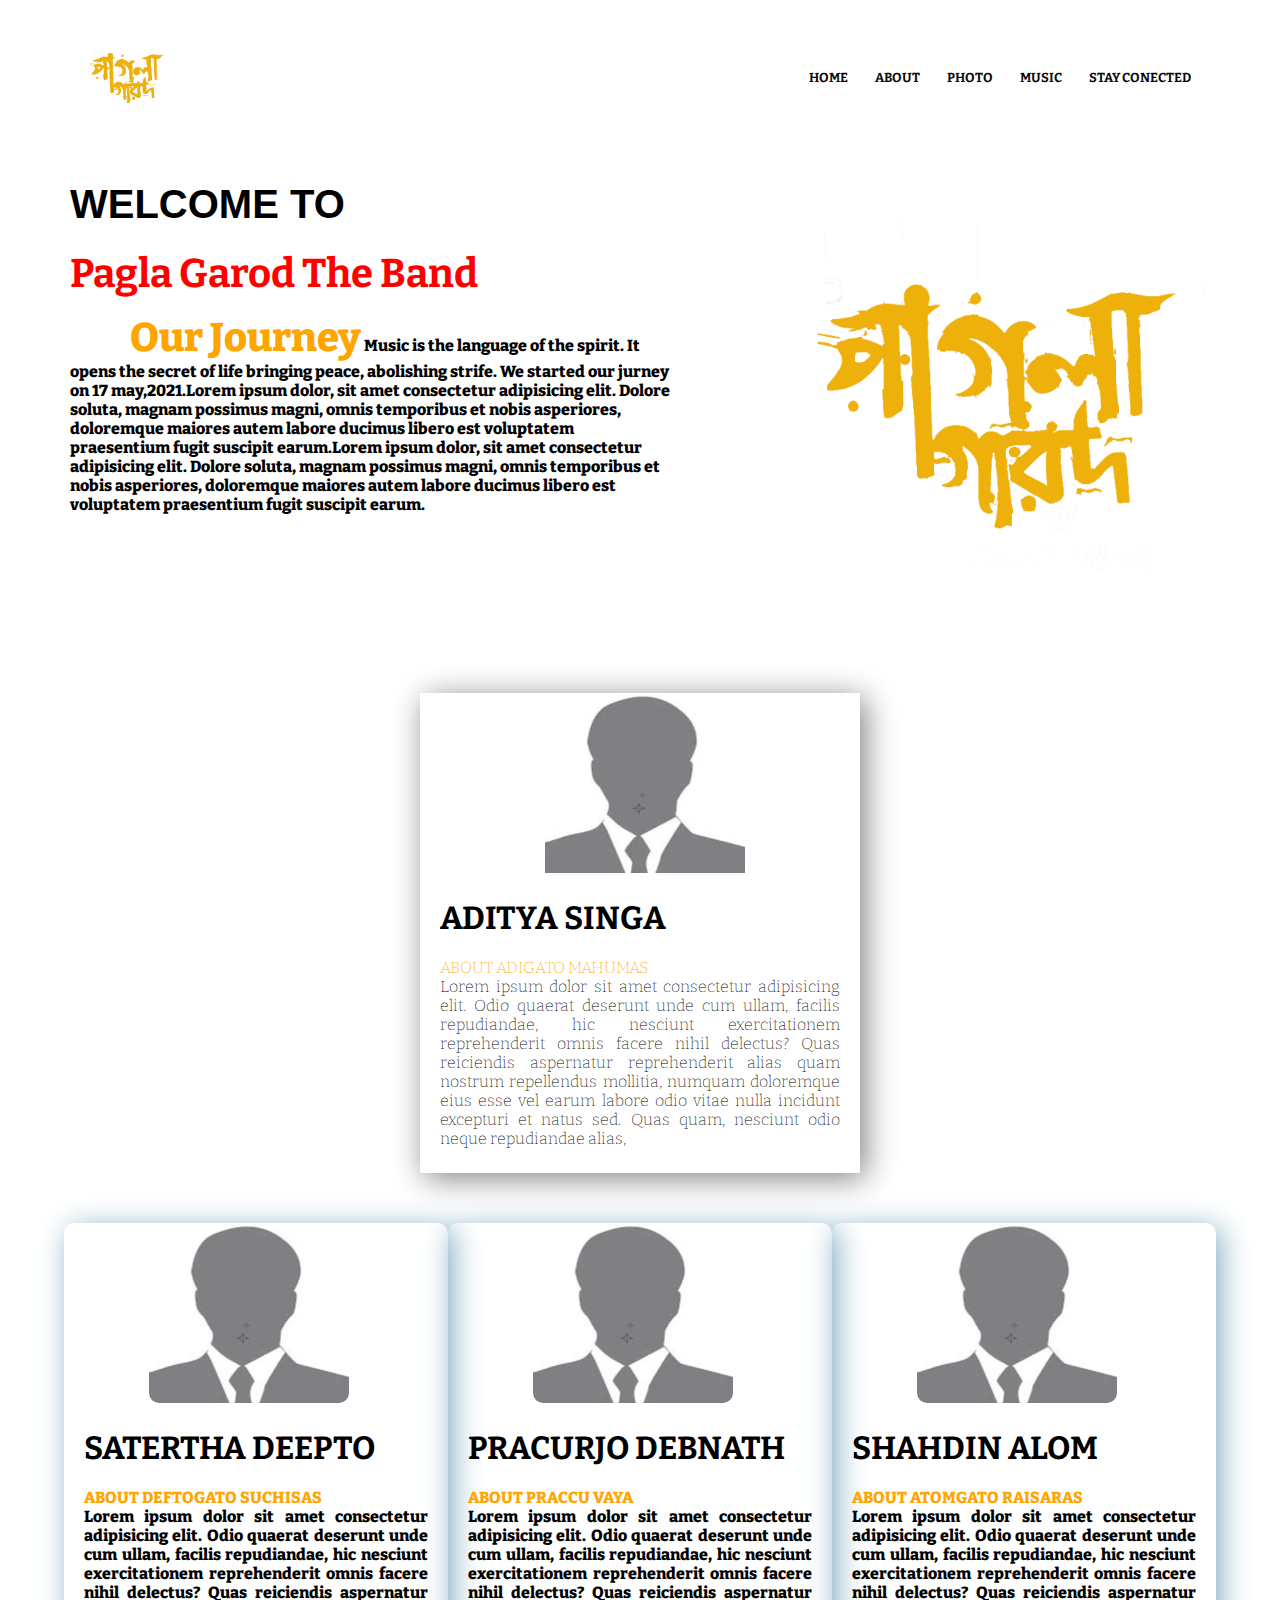
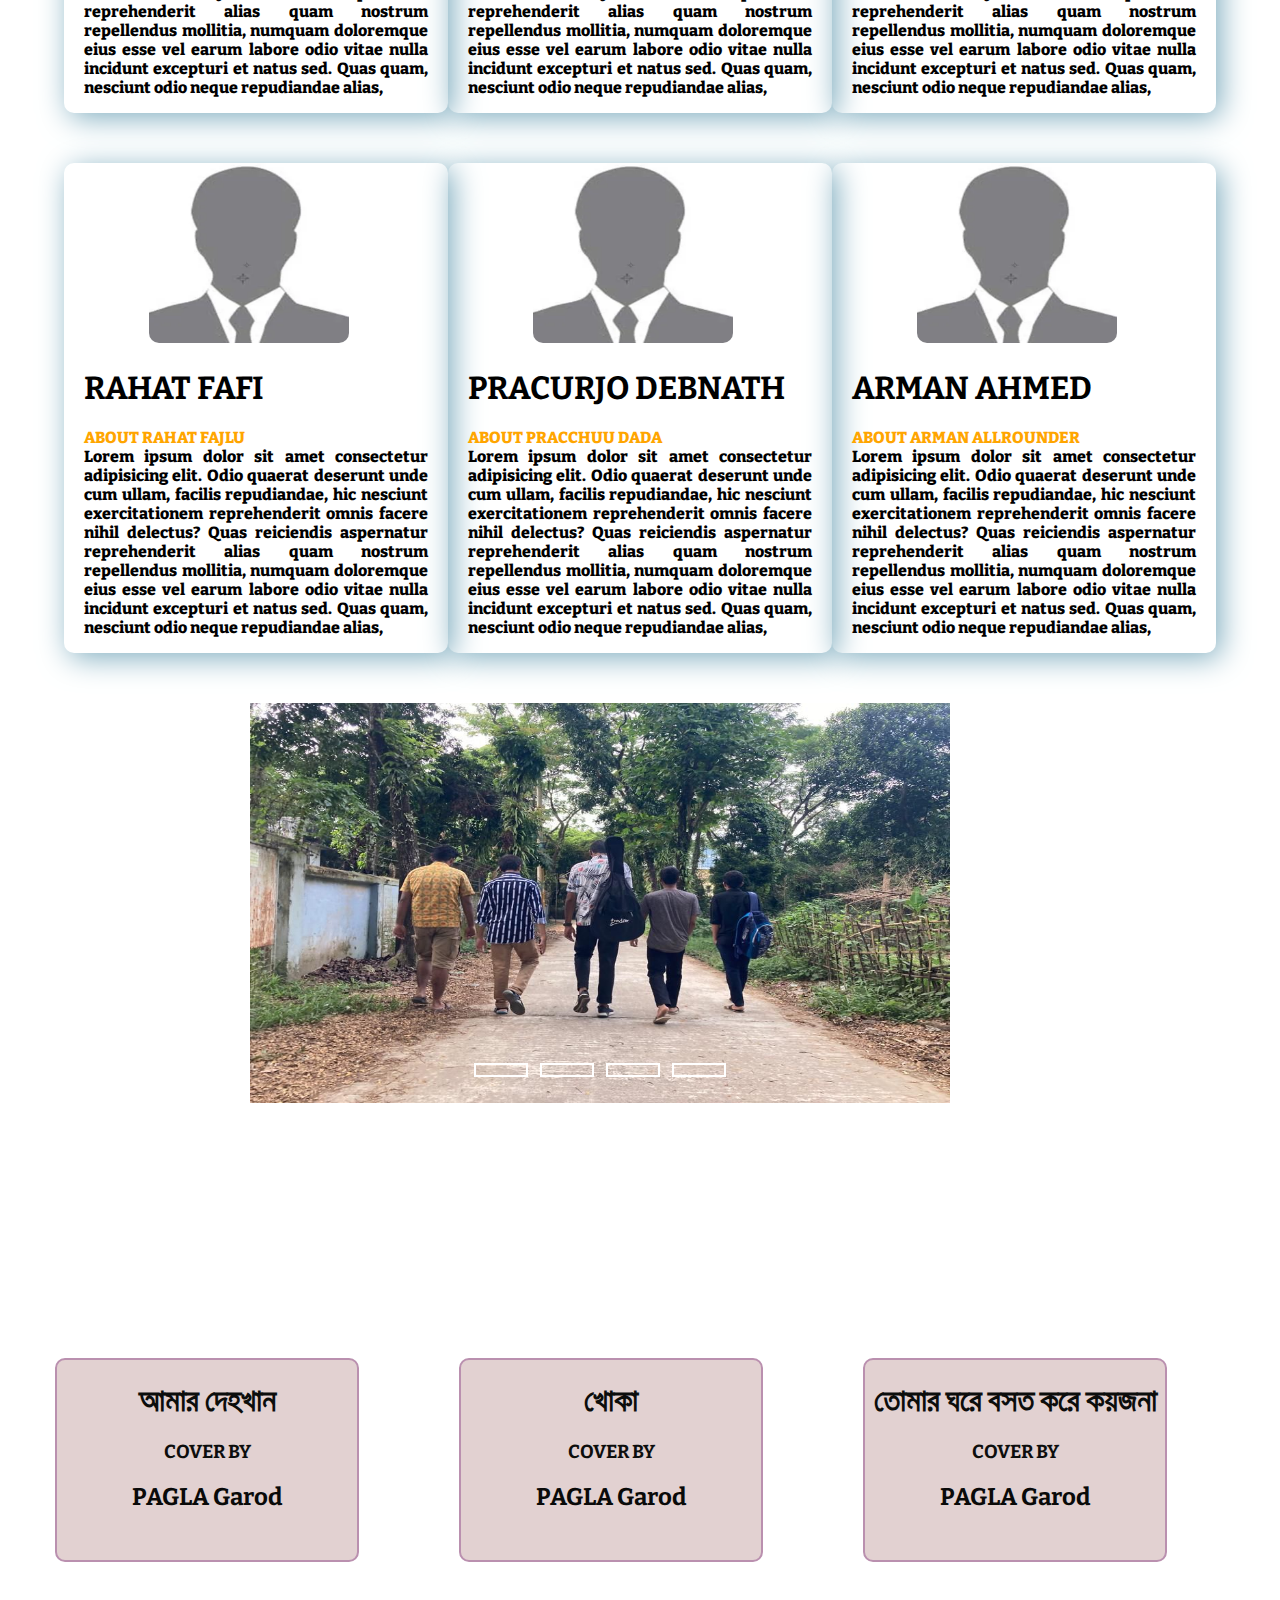
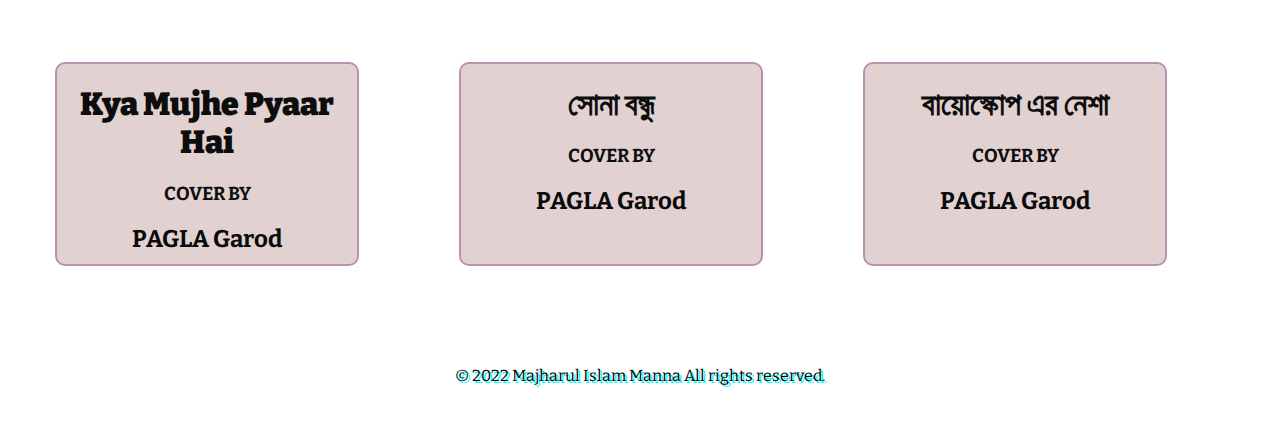
<file: index.html>
<!DOCTYPE html>
<html lang="en">

<head>
  <meta charset="UTF-8">
  <meta http-equiv="X-UA-Compatible" content="IE=edge">
  <meta name="viewport" content="width=device-width, initial-scale=1.0">
  <title>Pagla Garod</title>
  <link rel="shortcut icon" href="image/pagla_logo.png">
  <link rel="preconnect" href="https://fonts.googleapis.com">
  <link rel="preconnect" href="https://fonts.gstatic.com" crossorigin>
  <link href="https://fonts.googleapis.com/css2?family=Bitter:wght@300&family=Libre+Bodoni&family=Tapestry&display=swap"
    rel="stylesheet">
  <link rel="stylesheet" href="index.css">
</head>

<body>
  <section>
    <nav>
      <a href="indexin.html"><img height="100PX" width="100PX" src="image/pagla_logo.png"></a>
      <div class="nav-links">
        <ul>
          <li><a href="">HOME</a></li>
          <li><a href="">ABOUT</a></li>
          <li><a href="">PHOTO</a></li>
          <li><a href="">MUSIC</a></li>
          <li><a href="">STAY CONECTED</a></li>
        </ul>
      </div>
    </nav>
  </section>
  <section class="flexible-display">
    <div class="st_tag">
      <h1>WELCOME TO </h1>
      <h2>Pagla Garod The Band</h2>
      <p><span>Our Journey</span> Music is the language of the spirit. It opens the secret of life bringing peace,
        abolishing strife. We started our jurney on 17 may,2021.Lorem ipsum dolor, sit amet consectetur adipisicing
        elit. Dolore soluta, magnam possimus magni, omnis temporibus et
        nobis asperiores, doloremque maiores autem labore ducimus libero est voluptatem praesentium fugit suscipit
        earum.Lorem ipsum dolor, sit amet consectetur adipisicing elit. Dolore soluta, magnam possimus magni, omnis
        temporibus et
        nobis asperiores, doloremque maiores autem labore ducimus libero est voluptatem praesentium fugit suscipit
        earum.
      </p>
    </div>
    <div class="st_tag">
      <img src="image/pagla_logo.png" alt="logo_1">
    </div>

  </section>


  <div class="VOGUITER">
    <img src="image/about.png" alt="">
    <h1>ADITYA SINGA</h1>
    <p><span>ABOUT ADIGATO MAHUMAS</span><br>Lorem ipsum dolor sit amet consectetur adipisicing elit. Odio quaerat
      deserunt unde cum ullam, facilis repudiandae, hic nesciunt exercitationem reprehenderit omnis facere nihil
      delectus? Quas reiciendis aspernatur reprehenderit alias quam nostrum repellendus mollitia, numquam doloremque
      eius esse vel earum labore odio vitae nulla incidunt excepturi et natus sed. Quas quam, nesciunt odio neque
      repudiandae alias, </p>
  </div>


  <section class="about">
    <div class="about_us">
      <img src="image/about.png" alt="">
      <h1>SATERTHA DEEPTO</h1>
      <p><span>ABOUT DEFTOGATO SUCHISAS</span><br>Lorem ipsum dolor sit amet consectetur adipisicing elit. Odio quaerat
        deserunt unde cum ullam, facilis repudiandae, hic nesciunt exercitationem reprehenderit omnis facere nihil
        delectus? Quas reiciendis aspernatur reprehenderit alias quam nostrum repellendus mollitia, numquam doloremque
        eius esse vel earum labore odio vitae nulla incidunt excepturi et natus sed. Quas quam, nesciunt odio neque
        repudiandae alias, </p>
    </div>
    <div class="about_us">
      <img src="image/about.png">
      <h1>PRACURJO DEBNATH</h1>
      <p><span>ABOUT PRACCU VAYA</span><br>Lorem ipsum dolor sit amet consectetur adipisicing elit. Odio quaerat
        deserunt
        unde cum ullam, facilis repudiandae, hic nesciunt exercitationem reprehenderit omnis facere nihil delectus? Quas
        reiciendis aspernatur reprehenderit alias quam nostrum repellendus mollitia, numquam doloremque eius esse vel
        earum
        labore odio vitae nulla incidunt excepturi et natus sed. Quas quam, nesciunt odio neque repudiandae alias, </p>
    </div>

    <div class="about_us">
      <img src="image/about.png">
      <h1>SHAHDIN ALOM</h1>
      <p><span>ABOUT ATOMGATO RAISARAS</span><br>Lorem ipsum dolor sit amet consectetur adipisicing elit. Odio quaerat
        deserunt
        unde cum ullam, facilis repudiandae, hic nesciunt exercitationem reprehenderit omnis facere nihil delectus? Quas
        reiciendis aspernatur reprehenderit alias quam nostrum repellendus mollitia, numquam doloremque eius esse vel
        earum
        labore odio vitae nulla incidunt excepturi et natus sed. Quas quam, nesciunt odio neque repudiandae alias, </p>
    </div>

  </section>

  <section class="about">

    <div class="about_us">
      <img src="image/about.png">
      <h1>RAHAT FAFI</h1>
      <p><span>ABOUT RAHAT FAJLU</span><br>Lorem ipsum dolor sit amet consectetur adipisicing elit. Odio quaerat
        deserunt
        unde cum ullam, facilis repudiandae, hic nesciunt exercitationem reprehenderit omnis facere nihil delectus? Quas
        reiciendis aspernatur reprehenderit alias quam nostrum repellendus mollitia, numquam doloremque eius esse vel
        earum
        labore odio vitae nulla incidunt excepturi et natus sed. Quas quam, nesciunt odio neque repudiandae alias, </p>
    </div>
    <div class="about_us">
      <img src="image/about.png">
      <h1>PRACURJO DEBNATH</h1>
      <p><span>ABOUT PRACCHUU DADA</span><br>Lorem ipsum dolor sit amet consectetur adipisicing elit. Odio quaerat
        deserunt
        unde cum ullam, facilis repudiandae, hic nesciunt exercitationem reprehenderit omnis facere nihil delectus? Quas
        reiciendis aspernatur reprehenderit alias quam nostrum repellendus mollitia, numquam doloremque eius esse vel
        earum
        labore odio vitae nulla incidunt excepturi et natus sed. Quas quam, nesciunt odio neque repudiandae alias, </p>
    </div>
    <div class="about_us">
      <img src="image/about.png">
      <h1>ARMAN AHMED</h1>
      <p><span>ABOUT ARMAN ALLROUNDER</span><br>Lorem ipsum dolor sit amet consectetur adipisicing elit. Odio quaerat
        deserunt
        unde cum ullam, facilis repudiandae, hic nesciunt exercitationem reprehenderit omnis facere nihil delectus? Quas
        reiciendis aspernatur reprehenderit alias quam nostrum repellendus mollitia, numquam doloremque eius esse vel
        earum
        labore odio vitae nulla incidunt excepturi et natus sed. Quas quam, nesciunt odio neque repudiandae alias, </p>
    </div>
  </section>
  <div class="slideshow middle">
    <div class="slides">
      <input type="radio" name="r" id="r1" checked>
      <input type="radio" name="r" id="r2">
      <input type="radio" name="r" id="r3">
      <input type="radio" name="r" id="r4">
      <div class="slide s1">
        <img src="image/alada2.jpeg" alt="">
      </div>
      <div class="slide">
        <img src="image/alada4.jpeg" alt="">
      </div>
      <div class="slide">
        <img src="image/alada3.jpeg" alt="">
      </div>
      <div class="slide">
        <img src="image/alada1.jpeg" alt="">
      </div>
    </div>

    <div class="navigation">
      <label for="r1" class="bar"></label>
      <label for="r2" class="bar"></label>
      <label for="r3" class="bar"></label>
      <label for="r4" class="bar"></label>
    </div>
  </div>

  <section class="music_ig">
   <a href="https://www.instagram.com/p/CQRVcC8DnjX/" target="_blank"> <div class="add_m">
      <h1>আমার দেহখান</h1>
      <h3>COVER BY</h3>
      <h2>PAGLA Garod</h2>
    </div></a>
<a href="https://www.instagram.com/p/CS9krrhhPSg/" target="_blank"><div class="add_m">
  <h1>খোকা</h1>
  <h3>COVER BY</h3>
  <h2>PAGLA Garod</h2>
</div></a>
    <a href="https://www.instagram.com/p/CTZ_ZMTCEEc/" target="_blank"><div class="add_m">
      <h1>তোমার ঘরে বসত করে কয়জনা</h1>
      <h3>COVER BY</h3>
      <h2>PAGLA Garod</h2>
    </div></a>
  <a href="https://www.instagram.com/p/CVndJ8PKhYC/" target="_blank"><div class="add_m" id="kmph">
    <h1>Kya Mujhe Pyaar Hai</h1>
    <h3>COVER BY</h3>
    <h2>PAGLA Garod</h2>
  </div></a>
   <a href="https://www.instagram.com/p/CWGZTploFVG/" target="_blank"><div class="add_m">
    <h1>সোনা বন্ধু</h1>
    <h3>COVER BY</h3>
    <h2>PAGLA Garod</h2>
  </div></a>
 <a href="https://www.instagram.com/p/CZuLYBjoOGD/" target="_blank"><div class="add_m">
  <h1>বায়োস্কোপ এর নেশা</h1>
  <h3>COVER BY</h3>
  <h2>PAGLA Garod</h2>
</div></a>

  </section>

  <footer>© 2022 Majharul Islam Manna All rights reserved.</footer>

</body>

</html>
</file>
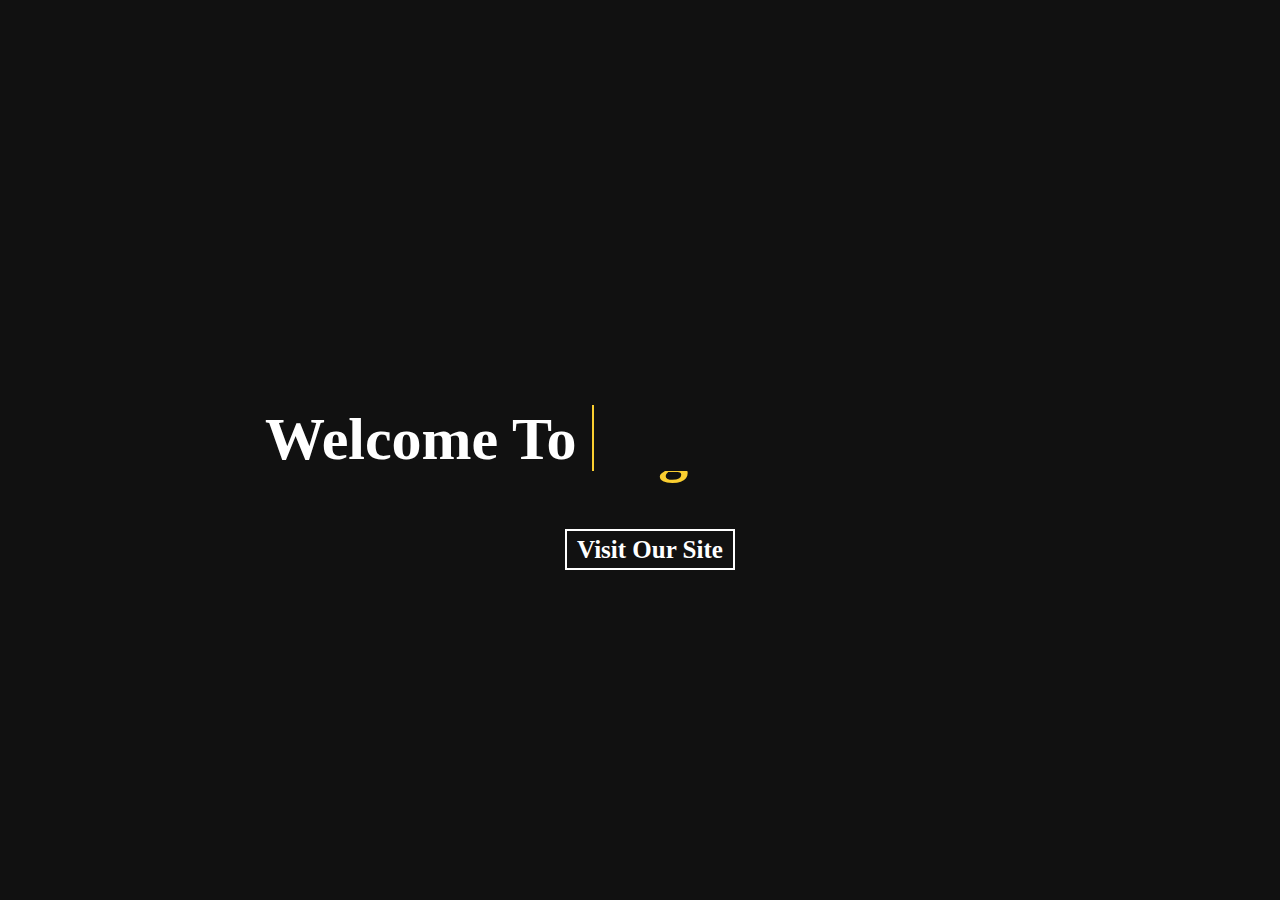
<file: index-.html>
<!DOCTYPE html>
<html lang="en">

<head>
  <meta charset="UTF-8">
  <meta http-equiv="X-UA-Compatible" content="IE=edge">
  <meta name="viewport" content="width=device-width, initial-scale=1.0">
  <title>Pagla Garod</title>
  <link rel="shortcut icon" href="image/pagla_logo.png">
  <link rel="stylesheet" href="style-.css">
</head>

<body>
  <div class="main">
    <div class="text">Welcome To</div>
    <div class="option">
      <li><span>Pagla Garod</span></li>
      <li><span>The Music Band</span></li>
    </div>
  </div>

<section >
    <div class="button">
      <a href="index.html" target="_blank"> Visit our site</a>
    </div>
</section>
</body>

</html>
</file>
<file: index.css>
body {
  margin: 0;
  font-family: 'Bitter',
    serif;

}

.header {
  min-height: 100vh;
  width: 100%;
}

nav {
  display: flex;
  padding: 2% 6%;
  justify-content: space-between;
  align-items: center;
}

.nav-links {
  flex: 1;
  text-align: right;
}

.nav-links ul li {
  list-style: none;
  display: inline-block;
  padding: 8px 12px;
  position: relative;
}

.nav-links ul li a {
  color: rgb(9, 8, 8);
  text-decoration: none;
  font-size: 13px;
  font-weight: 700;
}

.nav-links ul li::after {
  content: '';
  width: 0%;
  height: 2px;
  background: #f44336;
  display: block;
  margin: auto;
  transition: 0.5s;
}

.nav-links ul li:hover::after {
  width: 100%;
}


.flexible-display {
  display: flex;
  margin-left: 70px;

}

.st_tag {
  width: 50%;

}

.st_tag img {
  width: 80%;
  margin-left: 80px;
  border-radius: 250px;

}

.flexible-display span {
  color: orange;
  font-size: 40px;
  margin-left: 60px;

}

.flexible-display h1 {
  font-size: 40px;
  font-weight: 00;
  margin-bottom: -10px;
  font-family: 'Franklin Gothic Medium', 'Arial Narrow', sans-serif;
}

.flexible-display p {
  font-weight: 800;
}

.flexible-display h2 {
  color: red;
  font-size: 40px;
  margin-bottom: 0%;
}


.ancor_1 {
  text-decoration: none;
  background-image: linear-gradient(red, rgb(74, 50, 46));
  padding: 10px 30px;
  color: #ddd;
  margin-left: 100px;
}




.ancor_1:hover {
  background-image: linear-gradient(aqua, blue);
  transition: .5s;
}

.about {
  display: flex;
  margin-left: 5%;
  margin-right: 5%;

}

.about_us {

  text-align: justify;
  font-weight: 800;
  box-shadow: 5px 5px 30px rgb(127, 173, 191);
  margin-top: 50px;
  padding: 0 20px;
  border-radius: 10px;
}

.about_us img {
  height: 180px;
  width: 200px;
  margin-left: 65px;
  border-radius: 10px;
}




.about_us span {
  color: orange;
}

.VOGUITER {
  display: block;
  height: 480px;
  width: 400px;
  text-align: justify;
  font-weight: 200;
  box-shadow: 5px 5px 30px gray;
  margin-top: 50px;
  padding: 0 20px;
  margin-left: 420px;
}

.VOGUITER span {
  color: orange;
}

.VOGUITER img {
  height: 180px;
  width: 200px;
  margin-left: 105px;
}

.slideshow {
  width: 700px;
  height: 400px;
  overflow: hidden;
}

.middle {
  margin-top: 250px;
  margin-left: 600px;
  top: 50%;
  left: 50%;
  transform: translate(-50%, -50%);
}

.navigation {
  position: absolute;
  bottom: 20px;
  left: 50%;
  transform: translateX(-50%);
  display: flex;
}

.bar {
  width: 50px;
  height: 10px;
  border: 2px solid #fff;
  margin: 6px;
  cursor: pointer;
}

.bar:hover {
  background: #fff;
}

input[name="r"] {
  position: absolute;
  visibility: hidden;
}

.slides {
  width: 500%;
  height: 100%;
  display: flex;

}

.slide {
  width: 20%;
  transition: 0.6s;
}

.slide img {
  width: 100%;
  height: 100%;
}

#r1:checked~.s1 {
  margin-left: 0;
}

#r2:checked~.s1 {
  margin-left: -20%;
}

#r3:checked~.s1 {
  margin-left: -40%;
}

#r4:checked~.s1 {
  margin-left: -60%;
}

.music_ig {
  display: flex;
  flex-direction: row;
  flex-wrap: wrap;
  margin: 5px;

}

.add_m {
  background: rgb(226, 209, 209);
  height: 200px;
  width: 300px;
  border: 2px solid rgb(186, 144, 175);
  border-radius: 10px;
  margin: 50px;
}

.add_m h1 {
  text-align: center;
  color: rgb(12, 13, 12);

}

.add_m h2 {
  text-align: center;
  color: rgb(9, 10, 9);

}

.add_m h3 {
  text-align: center;
  color: rgb(13, 14, 13);

}

.music_ig a {
  text-decoration: none;
}

.music_ig a:hover {
  background-color: rgba(186, 0, 0, 0.2);
}

#kmph h1 {
  font-weight: 900;
}
footer{
  text-align: center;
  text-shadow: 2px 2px aqua;
  margin-top: 50px;
  margin-bottom: 50px;
}
</file>
<file: style-.css>
* {
 
  font-weight: 900;
  margin: 0;
  padding: 0;
  box-sizing: border-box;
}

body {
  display: flex;
  align-items: center;
  justify-content: center;
  width: 100%;
  height: 100vh;
  background: #111;
}

.main {
  display: flex;
}

.main .text {
  color: #fff;
  font-size: 60px;
  font-weight: 700;
}

.main .option {
  margin-left: 15px;
  height: 90px;
  line-height: 90px;
  overflow: hidden;
}

.option li {
  list-style: none;
  color: #face30;
  font-size: 60px;
  font-weight: 500;
  position: relative;
  top: 0;
  animation: slide 12s steps(4) infinite;

}

@keyframes slide {
  100% {
    top: -360px;
  }
}

.option li span {
  position: relative;
  margin: 5px 0;
  line-height: 90px;
}

.option li span::after {
  content:'';
  position: absolute;
  left: 0;
  width: 100%;
  height: 100%;
  background: #111;
  border-left: 2px solid #face30;
  animation: typing 3s steps(10) infinite;
}

@keyframes typing {

  40%, 60% {
    left: calc(100% + 30px);
  }

  100% {
    left: 0;
  }
}
section{
  display: block;
  margin-top: 200px;
}
section .button{
  display: block;
  margin-left: -450px;
 
}
section a{
  border:2px solid #fff; 
  color: #fff;
  padding: 5px 10px;
  text-decoration: none;
  font-size: 25px;
  text-transform: capitalize;
}
a:hover{
  background-image: linear-gradient(gray, rgb(53, 52, 52));
  border: 1px solid gray;
  
}
</file>
